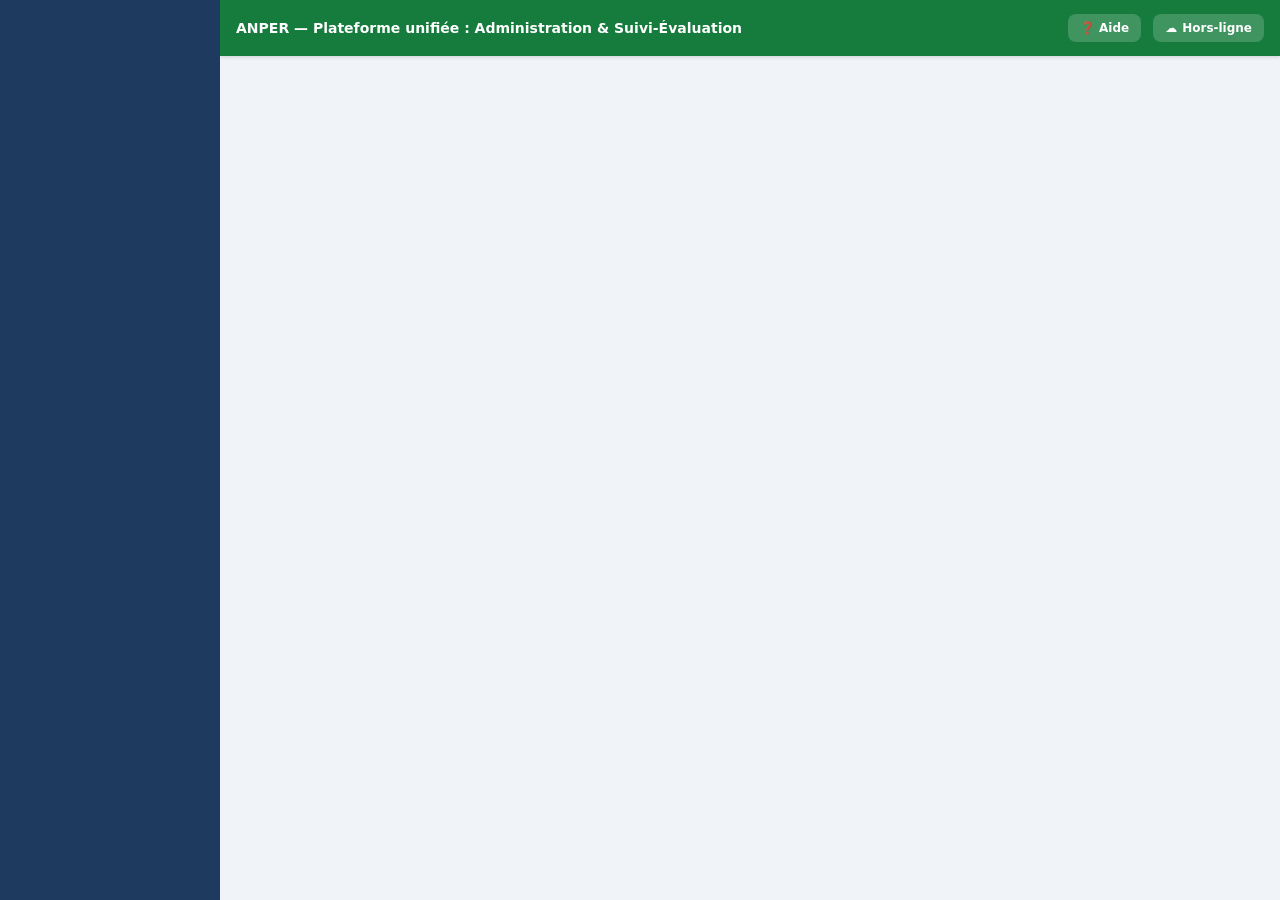
<file: index.html>
<!doctype html>
<html lang="fr">
<head>
  <meta charset="utf-8">
  <meta name="viewport" content="width=device-width, initial-scale=1, viewport-fit=cover">
  <meta name="theme-color" content="#1E3A5F">
  <title>ANPER — Plateforme unifiée (Administration & Suivi-Évaluation)</title>
  <link rel="manifest" href="manifest.webmanifest">
  <link rel="icon" href="icons/logo.png">
  <link rel="apple-touch-icon" href="icons/icon-192.png">
  <!-- ?v=98 : numero de version (a augmenter avec CACHE dans sw.js) pour que les navigateurs
       rechargent les fichiers apres une mise a jour (le NAS n'envoie pas de consigne de cache) -->
  <link rel="stylesheet" href="css/styles.css?v=98">
</head>
<body>
  <div id="scrim"></div>
  <aside id="sidebar"></aside>
  <div class="main">
    <header class="topbar">
      <button id="menu-btn" class="menu-btn" aria-label="Menu">☰</button>
      <div class="topbar-title">ANPER — Plateforme unifiée : Administration & Suivi-Évaluation</div>
      <button id="help-btn" class="btn btn-install" title="Aide / Didacticiel de cette page">❓ Aide</button>
      <button id="cloud-btn" class="btn btn-install" title="Partage OneDrive">☁️ <span id="cloud-state">Hors-ligne</span></button>
      <button id="install-btn" class="btn btn-install" style="display:none">⬇ Installer l'app</button>
    </header>
    <main id="content" class="content"></main>
  </div>

  <script src="js/data.js?v=98"></script>
  <script src="js/ui.js?v=98"></script>
  <script src="js/db.js?v=98"></script>
  <script src="js/charts.js?v=98"></script>
  <script src="js/pages.js?v=98"></script>
  <script src="js/pages2.js?v=98"></script>
  <script src="js/admin.js?v=98"></script>
  <script src="js/help.js?v=98"></script>
  <script src="js/cloud.js?v=98"></script>
  <script src="js/auth.js?v=98"></script>
  <script src="js/pointage.js?v=98"></script>
  <script src="js/app.js?v=98"></script>
  <script>
    // Battement de coeur — UNIQUEMENT en local (lanceur Lancer_ANPER.bat) :
    // permet a la fenetre du serveur local de se fermer quand on ferme l'onglet.
    (function () {
      var h = location.hostname;
      if (['localhost', '127.0.0.1', '::1', '[::1]', ''].indexOf(h) === -1) return;
      var ping = function () { fetch('/__ping?t=' + Date.now(), { cache: 'no-store' }).catch(function () {}); };
      ping();
      setInterval(ping, 3000);
    })();
  </script>
</body>
</html>
</file>
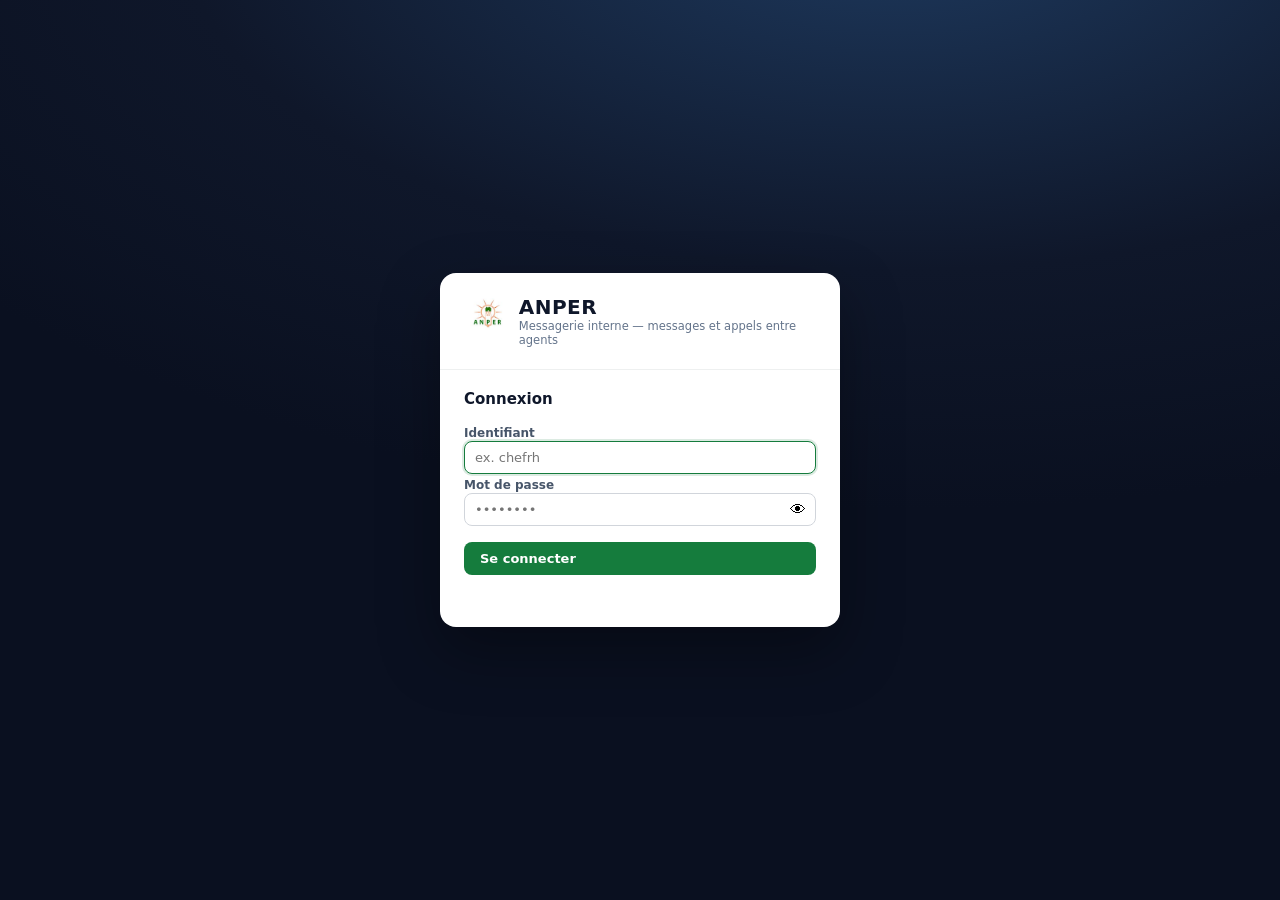
<file: messagerie.html>
<!doctype html>
<html lang="fr">
<head>
  <meta charset="utf-8">
  <meta name="viewport" content="width=device-width, initial-scale=1, viewport-fit=cover">
  <meta name="theme-color" content="#005A23">
  <title>ANPER Messagerie</title>
  <link rel="manifest" href="manifest-messagerie.webmanifest">
  <link rel="icon" href="icons/msg-192.png">
  <link rel="apple-touch-icon" href="icons/msg-192.png">
  <!-- ?v=96 : numero de version (a augmenter avec CACHE dans sw.js) pour que les navigateurs
       rechargent les fichiers apres une mise a jour (le NAS n'envoie pas de consigne de cache) -->
  <link rel="stylesheet" href="css/styles.css?v=96">
</head>
<body>
  <div id="scrim"></div>
  <aside id="sidebar"></aside>
  <div class="main">
    <header class="topbar">
      <button id="menu-btn" class="menu-btn" aria-label="Menu">☰</button>
      <div class="topbar-title">ANPER Messagerie — messages et appels entre agents</div>
      <button id="help-btn" class="btn btn-install" title="Aide / Didacticiel de cette page">❓ Aide</button>
      <button id="cloud-btn" class="btn btn-install" title="Partage OneDrive">☁️ <span id="cloud-state">Hors-ligne</span></button>
      <button id="install-btn" class="btn btn-install" style="display:none">⬇ Installer l'app</button>
    </header>
    <main id="content" class="content"></main>
  </div>

  <!-- Application Messagerie autonome : même code que la plateforme, limitée à la messagerie -->
  <script>window.ANPER_APP = 'messagerie';</script>
  <script src="js/data.js?v=96"></script>
  <script src="js/ui.js?v=96"></script>
  <script src="js/db.js?v=96"></script>
  <script src="js/charts.js?v=96"></script>
  <script src="js/pages.js?v=96"></script>
  <script src="js/pages2.js?v=96"></script>
  <script src="js/admin.js?v=96"></script>
  <script src="js/help.js?v=96"></script>
  <script src="js/cloud.js?v=96"></script>
  <script src="js/auth.js?v=96"></script>
  <script src="js/chat.js?v=96"></script>
  <script src="js/pointage.js?v=96"></script>
  <script src="js/app.js?v=96"></script>
  <script>
    // Battement de coeur — UNIQUEMENT en local (lanceur Lancer_ANPER.bat) :
    // permet a la fenetre du serveur local de se fermer quand on ferme l'onglet.
    (function () {
      var h = location.hostname;
      if (['localhost', '127.0.0.1', '::1', '[::1]', ''].indexOf(h) === -1) return;
      var ping = function () { fetch('/__ping?t=' + Date.now(), { cache: 'no-store' }).catch(function () {}); };
      ping();
      setInterval(ping, 3000);
    })();
  </script>
</body>
</html>
</file>
<file: css/styles.css>
/* ANPER SE — feuille de style (web + Android PWA). */
:root{
  --primary:#157C3D; --primary-d:#0F5C2D; --info:#1D4ED8; --warning:#D97706; --danger:#B91C1C;
  --sidebar:#1E3A5F; --bg:#F0F4F8; --card:#FFFFFF; --text:#0F172A; --muted:#64748B;
  --gray100:#F3F4F6; --gray300:#D1D5DB; --line:#E5E7EB;
  --side-w:220px; --top-h:56px;
}
*{box-sizing:border-box}
html,body{margin:0;height:100%}
body{font-family:"Segoe UI",system-ui,-apple-system,Roboto,Arial,sans-serif;background:var(--bg);color:var(--text);
  -webkit-tap-highlight-color:transparent;}

/* ── Layout ─────────────────────────────────────────────────────────────────── */
#sidebar{position:fixed;top:0;left:0;width:var(--side-w);height:100%;background:var(--sidebar);
  color:#cbd5e1;display:flex;flex-direction:column;z-index:40;overflow-y:auto;}
.main{margin-left:var(--side-w);min-height:100%;display:flex;flex-direction:column;}
.topbar{position:sticky;top:0;height:var(--top-h);background:var(--primary);color:#fff;display:flex;align-items:center;
  gap:12px;padding:0 16px;z-index:30;box-shadow:0 1px 4px rgba(0,0,0,.15);}
.topbar-title{font-weight:600;font-size:14px;overflow:hidden;text-overflow:ellipsis;white-space:nowrap;flex:1}
.menu-btn{display:none;background:transparent;border:0;color:#fff;font-size:22px;cursor:pointer;padding:4px 8px}
.content{flex:1;padding:18px;max-width:1400px;width:100%}
#scrim{display:none;position:fixed;inset:0;background:rgba(0,0,0,.45);z-index:35}
#scrim.show{display:block}

/* ── Sidebar ────────────────────────────────────────────────────────────────── */
.brand{background:var(--primary);padding:14px 10px;text-align:center}
.brand-logo{width:96px;height:auto;max-height:64px;object-fit:contain;margin-bottom:6px}
.brand-name{color:#A7F3D0;font-weight:700;font-size:15px}
.brand-sub{color:#DCE6F2;font-size:10px;opacity:.95}
.nav-label{font-size:11px;color:#AEC1DA;font-weight:700;text-transform:uppercase;padding:14px 16px 6px;letter-spacing:.06em}
.nav-btn{display:flex;align-items:center;gap:10px;width:calc(100% - 16px);margin:2px 8px;padding:9px 12px;border:0;border-radius:8px;
  background:transparent;color:#cbd5e1;font-size:13px;text-align:left;cursor:pointer;font-family:inherit}
.nav-btn:hover{background:#1E293B}
.nav-btn.active{background:var(--primary);color:#fff;font-weight:600}
.nav-btn.small{font-size:12px;color:#94A3B8}
.nav-ico{font-size:15px;width:20px;text-align:center}
.nav-tools{margin-top:auto;padding-top:10px;border-top:1px solid rgba(255,255,255,.07)}
.version{font-size:10px;color:#8497AE;text-align:center;padding:10px}

/* ── Boutons ────────────────────────────────────────────────────────────────── */
.btn{border:0;border-radius:8px;padding:9px 16px;font-size:13px;font-weight:600;cursor:pointer;font-family:inherit;
  display:inline-flex;align-items:center;gap:6px}
.btn-primary{background:var(--primary);color:#fff}
.btn-primary:hover{background:var(--primary-d)}
.btn-ghost{background:var(--gray100);color:var(--text)}
.btn-danger{background:var(--danger);color:#fff}
.btn-install{background:rgba(255,255,255,.18);color:#fff;font-size:12px;padding:7px 12px}
.ico-btn{background:transparent;border:0;font-size:15px;cursor:pointer;padding:3px 5px;border-radius:6px}
.ico-btn:hover{background:var(--gray100)}

/* ── En-têtes de page ───────────────────────────────────────────────────────── */
.page{animation:fade .2s ease}
@keyframes fade{from{opacity:0;transform:translateY(4px)}to{opacity:1;transform:none}}
.page-head{display:flex;align-items:center;justify-content:space-between;gap:12px;flex-wrap:wrap;margin-bottom:14px}
.page-head h1{font-size:20px;margin:0}
.page-head .sub,.sub{color:var(--muted);font-size:13px;margin:2px 0 0}
.muted{color:var(--muted);font-size:13px}

/* ── Onglets ────────────────────────────────────────────────────────────────── */
.tabs{display:flex;gap:8px;margin-bottom:16px;flex-wrap:wrap}
.tab{background:var(--gray100);color:#374151;border:0;border-radius:8px;padding:9px 16px;font-size:13px;font-weight:600;cursor:pointer;font-family:inherit}
.tab.active{background:var(--primary);color:#fff}

/* ── Sections / cartes ──────────────────────────────────────────────────────── */
.sec-title{display:flex;align-items:center;gap:8px;font-weight:700;font-size:14px;margin:18px 0 10px}
.sec-bar{width:4px;height:18px;border-radius:2px;background:var(--primary)}
.card-info{background:var(--card);border:1px solid var(--line);border-radius:10px;padding:14px 16px;margin-bottom:12px}
.card-info h3{margin:0 0 4px}

.grid-stats{display:grid;grid-template-columns:repeat(auto-fill,minmax(170px,1fr));gap:10px}
.stat{background:var(--card);border:1px solid var(--line);border-radius:12px;padding:12px;display:flex;gap:10px;align-items:center;
  border-left:5px solid var(--c)}
.stat-ico{font-size:22px}
.stat-val{font-size:18px;font-weight:700;line-height:1.1}
.stat-lbl{font-size:11px;color:var(--muted)}

.grid-kpi{display:grid;grid-template-columns:repeat(auto-fill,minmax(195px,1fr));gap:10px}
.kpi{background:var(--card);border:1px solid var(--line);border-radius:12px;display:flex;overflow:hidden;min-height:90px}
.kpi-strip{width:6px;flex:none}
.kpi-body{padding:10px 12px}
.kpi-lbl{font-size:11px;color:var(--muted)}
.kpi-val{font-size:20px;font-weight:700;margin-top:2px}
.kpi-unit{font-size:11px;color:var(--muted);font-weight:400}
.kpi-sub{font-size:10px;color:var(--muted);margin-top:3px}

.grid-1{display:grid;grid-template-columns:minmax(0,520px);gap:12px}
.grid-2{display:grid;grid-template-columns:repeat(2,minmax(0,1fr));gap:12px}
.grid-3{display:grid;grid-template-columns:repeat(3,minmax(0,1fr));gap:12px}
.grid-4{display:grid;grid-template-columns:repeat(4,minmax(0,1fr));gap:12px}
.panel{background:var(--card);border:1px solid var(--line);border-radius:12px;padding:6px}
.chart{width:100%;display:block}

/* ── Formulaires ────────────────────────────────────────────────────────────── */
.form-head{display:flex;align-items:center;justify-content:space-between;background:var(--sidebar);color:#fff;
  border-radius:10px;padding:12px 16px;margin-bottom:12px;flex-wrap:wrap;gap:8px}
.form-head h1{font-size:17px;margin:0}
.id-badge{font-family:Consolas,monospace;font-size:12px;color:#A7F3D0}
.form-sec{background:#1E293B;color:#fff;border-radius:6px;padding:8px 14px;margin:12px 0 0;font-weight:600;font-size:13px}
.form-grid{background:var(--card);border:1px solid var(--gray100);border-radius:0 0 8px 8px;padding:14px;
  display:grid;grid-template-columns:repeat(auto-fill,minmax(220px,1fr));gap:12px}
.form-grid.one-col{grid-template-columns:1fr}
.field{display:flex;flex-direction:column;gap:4px;min-width:0}
.field-lbl{font-size:12px;color:#475569;font-weight:600}
.field-lbl .req{color:var(--danger)}
.field-in{border:1px solid var(--gray300);border-radius:8px;padding:8px 10px;font-size:13px;font-family:inherit;
  background:#fff;color:var(--text);width:100%}
.field-in:focus{outline:none;border-color:var(--primary);box-shadow:0 0 0 2px rgba(21,124,61,.15)}
textarea.field-in{resize:vertical}
.field-computed{background:var(--gray100);color:var(--muted);cursor:not-allowed}
.form-actions{display:flex;gap:8px;margin:16px 0;flex-wrap:wrap}

/* multi-select */
.ms-summary{border:1px solid var(--gray300);border-radius:8px;padding:8px 10px;font-size:13px;background:#fff;
  text-align:left;cursor:pointer;width:100%;color:#64748B;font-family:inherit;overflow:hidden;text-overflow:ellipsis;white-space:nowrap}
.ms-summary.has-val{color:var(--text);font-weight:600;border-color:var(--primary)}
.ms-panel{position:relative;z-index:5;border:1px solid var(--gray300);border-radius:8px;background:#fff;margin-top:4px;
  box-shadow:0 6px 20px rgba(0,0,0,.12)}
.ms-search{width:100%;border:0;border-bottom:1px solid var(--line);padding:8px 10px;font-size:13px;font-family:inherit;outline:none}
.ms-list{max-height:220px;overflow-y:auto;padding:4px}
.ms-opt{display:flex;align-items:center;gap:8px;padding:6px 8px;border-radius:6px;font-size:13px;cursor:pointer}
.ms-opt:hover{background:var(--gray100)}
.ms-empty{padding:10px;color:var(--muted);font-size:12px}

/* ── Tables ─────────────────────────────────────────────────────────────────── */
.toolbar{display:flex;gap:10px;flex-wrap:wrap;align-items:center;margin-bottom:12px}
.search{width:100%;max-width:480px;border:1px solid var(--gray300);border-radius:8px;padding:9px 12px;font-size:13px;font-family:inherit;margin-bottom:12px}
.table-wrap{overflow-x:auto;background:var(--card);border:1px solid var(--line);border-radius:12px}
.tbl{border-collapse:collapse;width:100%;font-size:13px;min-width:640px}
.tbl th{background:#F8FAFC;text-align:left;padding:10px 12px;font-size:11px;color:#475569;text-transform:uppercase;letter-spacing:.03em;border-bottom:1px solid var(--line);white-space:nowrap}
.tbl td{padding:9px 12px;border-bottom:1px solid var(--gray100)}
.tbl tr:hover td{background:#F8FAFC}
.row-actions{white-space:nowrap;text-align:right}
/* Colonnes 1-2 figées (Registre Projets) : ID puis Nom restent visibles au défilement horizontal */
.tbl-freeze2 th:nth-child(-n+2),.tbl-freeze2 td:nth-child(-n+2){position:sticky;z-index:1;background:var(--card)}
.tbl-freeze2 th:nth-child(-n+2){background:#F8FAFC;z-index:2}
.tbl-freeze2 th:nth-child(1),.tbl-freeze2 td:nth-child(1){left:0;width:104px;min-width:104px;max-width:104px;white-space:nowrap}
.tbl-freeze2 th:nth-child(2),.tbl-freeze2 td:nth-child(2){left:104px;min-width:240px;max-width:240px;box-shadow:inset -1px 0 0 var(--line)}
.tbl-freeze2 tr:hover td:nth-child(-n+2){background:#F8FAFC}
/* Tableau à hauteur d'écran : la barre de défilement horizontale reste visible en bas, l'en-tête reste en haut */
.table-scroll{max-height:calc(100vh - 250px);overflow:auto}
.table-scroll thead th{position:sticky;top:0;z-index:2}
.table-scroll thead th:nth-child(-n+2){z-index:3}
.table-scroll::-webkit-scrollbar{height:14px;width:12px}
.table-scroll::-webkit-scrollbar-track{background:#EEF2F6;border-radius:8px}
.table-scroll::-webkit-scrollbar-thumb{background:#94A3B8;border-radius:8px;border:3px solid #EEF2F6}
.table-scroll::-webkit-scrollbar-thumb:hover{background:#64748B}
.chip{display:inline-block;padding:3px 9px;border-radius:999px;font-size:11px;font-weight:600;background:var(--gray100)}
.row-sel{display:flex;align-items:center;gap:10px;margin-bottom:14px;flex-wrap:wrap}

/* ── Composantes & Activités : vue arborescente (C › A › SA) ─────────────────── */
.comp-tree td{vertical-align:top}
.comp-tree .comp-projhead td{background:#1E3A5F;color:#fff;font-weight:700;font-size:12.5px;letter-spacing:.02em;padding:8px 12px}
.comp-tree tr:hover .comp-projhead td{background:#1E3A5F}
.comp-tree .cl-C td{background:#EFF6FF;font-weight:700}
.comp-tree .cl-C:hover td{background:#E0EDFF}
.comp-tree .cl-A td{font-weight:600}
.comp-tree .cl-A .comp-lib{color:#166534}
.comp-tree .cl-SA .comp-lib{color:#475569}
.comp-tree .comp-lib{border-left:2px solid transparent}
.comp-tree .cl-C .comp-lib{border-left-color:#1D4ED8}
.comp-tree .cl-A .comp-lib{border-left-color:#16A34A}
.comp-tree .cl-SA .comp-lib{border-left-color:#E2E8F0}
.comp-tree-b{color:#94A3B8;font-family:monospace;white-space:pre}

/* ── Rapports ───────────────────────────────────────────────────────────────── */
.grid-rep{display:grid;grid-template-columns:repeat(auto-fill,minmax(320px,1fr));gap:14px}
.rep-card{background:var(--card);border:1px solid var(--line);border-radius:12px;padding:16px;display:flex;gap:14px}
.rep-ico{font-size:30px}
.rep-card h3{margin:0 0 4px;font-size:15px}
.rep-btns{display:flex;gap:8px;margin-top:10px;flex-wrap:wrap}

.sig-map{width:100%;border-radius:8px;display:block}

/* ── Toasts / modale ────────────────────────────────────────────────────────── */
#toasts{position:fixed;bottom:18px;left:50%;transform:translateX(-50%);z-index:80;display:flex;flex-direction:column;gap:8px;align-items:center}
.toast{background:#0F172A;color:#fff;padding:10px 18px;border-radius:10px;font-size:13px;box-shadow:0 8px 24px rgba(0,0,0,.25);
  opacity:0;transform:translateY(10px);transition:.25s}
.toast.show{opacity:1;transform:none}
.toast-ok{background:#15803D}.toast-warn{background:#B45309}.toast-err{background:#B91C1C}.toast-info{background:#1E3A5F}
.overlay{position:fixed;inset:0;background:rgba(15,23,42,.5);z-index:60;display:flex;align-items:center;justify-content:center;padding:16px}
.modal{background:#fff;border-radius:14px;max-width:640px;width:100%;max-height:88vh;display:flex;flex-direction:column;box-shadow:0 20px 60px rgba(0,0,0,.3)}
.modal-head{display:flex;justify-content:space-between;align-items:center;padding:14px 18px;border-bottom:1px solid var(--line);font-weight:700}
.modal-x{background:transparent;border:0;font-size:18px;cursor:pointer;color:var(--muted)}
.modal-body{padding:16px 18px;overflow-y:auto}
.modal-foot{display:flex;justify-content:flex-end;gap:8px;padding:12px 18px;border-top:1px solid var(--line)}

/* ── Synchro OneDrive ───────────────────────────────────────────────────────── */
#cloud-btn{gap:5px}
#cloud-btn.cloud-on{background:rgba(255,255,255,.30)}
#cloud-btn.cloud-err{background:rgba(185,28,28,.55)}
.sync-modal{display:flex;flex-direction:column;gap:4px}
.sync-step{border-top:1px solid var(--line);padding:14px 0}
.sync-step:first-child{border-top:0;padding-top:0}
.sync-step h4{margin:0 0 6px;font-size:14px}
.sync-step .btn{margin-top:8px}
.sync-acc{font-size:13px;margin:4px 0 2px}
.sync-or{text-align:center;color:var(--muted);font-size:12px;margin:8px 0}
.sync-row{display:flex;gap:8px;margin-top:8px;flex-wrap:wrap}
.sync-modal .field-in{width:100%;margin-top:6px}

/* ── Responsive (Android / mobile) ──────────────────────────────────────────── */
@media (max-width:860px){
  #sidebar{transform:translateX(-100%);transition:transform .25s ease}
  #sidebar.open{transform:none}
  .main{margin-left:0}
  .menu-btn{display:block}
  .grid-3,.grid-4{grid-template-columns:1fr}
  .grid-2{grid-template-columns:1fr}
  .content{padding:14px}
  .page-head h1{font-size:18px}
}
@media (max-width:560px){
  .grid-stats{grid-template-columns:repeat(auto-fill,minmax(150px,1fr))}
  .topbar-title{font-size:12px}
}

/* ===== Plateforme unifiée : login + domaine administratif ===== */
body.pre-auth #sidebar, body.pre-auth .main { display:none !important; }
#login{ position:fixed; inset:0; z-index:2000; display:flex; align-items:center; justify-content:center; padding:20px;
  background:radial-gradient(1200px 600px at 70% -10%, #1E3A5F 0%, #0F172A 60%, #0A1020 100%); }
.login-card{ width:100%; max-width:400px; background:#fff; border-radius:16px; box-shadow:0 24px 60px rgba(0,0,0,.35); overflow:hidden; }
.login-head{ display:flex; align-items:center; gap:12px; padding:22px 24px; border-bottom:1px solid #EEF0F0; }
.login-logo{ width:46px; height:46px; object-fit:contain; border-radius:8px; }
.login-brand{ font-weight:800; font-size:20px; color:#0F172A; letter-spacing:.5px; }
.login-sub{ font-size:11.5px; color:#64748B; }
.login-body{ padding:20px 24px 26px; }
.login-body h2{ font-size:15px; margin:0 0 14px; color:#0F172A; }
.login-err{ color:#B91C1C; font-size:12.5px; margin-top:10px; min-height:16px; font-weight:600; }
.btn-block{ width:100%; }
.pw-wrap{ position:relative; }
.pw-wrap .field-in{ width:100%; padding-right:40px; }
.pw-eye{ position:absolute; right:6px; top:50%; transform:translateY(-50%); border:none; background:none; cursor:pointer; font-size:16px; line-height:1; padding:4px; }
.req{ color:#B91C1C; }

/* En-tête de page admin */
.page-head{ display:flex; align-items:center; justify-content:space-between; gap:12px; margin-bottom:16px; flex-wrap:wrap; }
.page-head h1{ margin:0; font-size:20px; color:#0F172A; }
.page-crumb{ font-size:12.5px; color:#64748B; margin-top:2px; }

/* Tableau admin */
.adm-tablewrap{ background:#fff; border:1px solid #E5E9ED; border-radius:12px; overflow:auto; box-shadow:0 1px 2px rgba(15,23,42,.05); }
.adm-table{ width:100%; border-collapse:collapse; font-size:13px; }
.adm-table th{ text-align:left; padding:11px 14px; font-size:11px; text-transform:uppercase; letter-spacing:.4px; color:#64748B; background:#F8FAFB; border-bottom:1px solid #E5E9ED; white-space:nowrap; }
.adm-table td{ padding:11px 14px; border-bottom:1px solid #F1F4F6; vertical-align:middle; color:#0F172A; }
.adm-table tbody tr:last-child td{ border-bottom:none; }
.adm-table tbody tr:hover{ background:#F8FAFB; }
.adm-chip{ display:inline-block; padding:2px 9px; border-radius:20px; background:#E6F4EC; color:#157C3D; font-size:11.5px; font-weight:600; }
.adm-empty{ padding:40px; text-align:center; color:#64748B; }
.adm-actions{ display:flex; gap:6px; }
.adm-ic{ border:none; background:#F1F4F6; border-radius:7px; width:30px; height:30px; cursor:pointer; font-size:14px; }
.adm-ic:hover{ background:#E2E8F0; }
.adm-ic.del:hover{ background:#FEE2E2; }
.adm-form{ display:grid; grid-template-columns:1fr 1fr; gap:12px; }
.adm-field{ display:flex; flex-direction:column; gap:4px; }
.adm-field.full{ grid-column:1 / -1; }
@media(max-width:600px){ .adm-form{ grid-template-columns:1fr; } }

/* Pied : utilisateur connecté */
.user-chip{ display:flex; align-items:center; gap:9px; padding:10px 12px; margin-top:8px; border-top:1px solid rgba(255,255,255,.08); }
.user-av{ width:34px; height:34px; border-radius:8px; background:#157C3D; color:#fff; display:flex; align-items:center; justify-content:center; font-weight:700; flex:0 0 auto; }
.user-meta{ min-width:0; flex:1; }
.user-nm{ color:#fff; font-size:12.5px; font-weight:600; line-height:1.2; overflow:hidden; text-overflow:ellipsis; white-space:nowrap; }
.user-rl{ color:#94A3B8; font-size:11px; }
.user-ic{ border:none; background:rgba(255,255,255,.08); color:#cbd5e1; border-radius:7px; width:28px; height:28px; cursor:pointer; font-size:13px; flex:0 0 auto; }
.user-ic:hover{ background:rgba(255,255,255,.18); color:#fff; }

/* Tableau de bord RH (domaine admin) */
.adm-kpis{ display:grid; grid-template-columns:repeat(auto-fit,minmax(150px,1fr)); gap:12px; margin-bottom:16px; }
.adm-kpi{ background:#fff; border:1px solid #E5E9ED; border-radius:12px; padding:14px 16px; box-shadow:0 1px 2px rgba(15,23,42,.05); }
.adm-kpi-v{ font-size:26px; font-weight:800; line-height:1; }
.adm-kpi-l{ font-size:12.5px; color:#64748B; margin-top:5px; }
.adm-kpi-s{ font-size:11.5px; color:#94A3B8; margin-top:4px; font-weight:600; }
.adm-grid2{ display:grid; grid-template-columns:1fr 1fr; gap:14px; margin-bottom:14px; }
@media(max-width:760px){ .adm-grid2{ grid-template-columns:1fr; } }
.adm-grid3{ display:grid; grid-template-columns:1fr 1fr 1fr; gap:14px; margin-bottom:14px; }
@media(max-width:980px){ .adm-grid3{ grid-template-columns:1fr 1fr; } }
@media(max-width:600px){ .adm-grid3{ grid-template-columns:1fr; } }
.adm-card{ background:#fff; border:1px solid #E5E9ED; border-radius:12px; box-shadow:0 1px 2px rgba(15,23,42,.05); }
.adm-card-h{ padding:13px 16px; border-bottom:1px solid #F1F4F6; font-weight:700; font-size:14px; color:#0F172A; }
.adm-card-b{ padding:14px 16px; }
.adm-bar{ display:flex; align-items:center; gap:10px; margin-bottom:9px; }
.adm-bar:last-child{ margin-bottom:0; }
.adm-bar-nm{ width:140px; font-size:12px; color:#374151; text-align:right; flex:0 0 auto; }
.adm-bar-tk{ flex:1; height:20px; background:#EEF2F4; border-radius:6px; overflow:hidden; }
.adm-bar-fl{ height:100%; background:linear-gradient(90deg,#157C3D,#0F5C2D); border-radius:6px; min-width:2px; }
.adm-bar-v{ width:30px; font-size:12px; font-weight:700; text-align:right; flex:0 0 auto; }
.adm-li{ display:flex; align-items:flex-start; gap:10px; padding:9px 0; border-bottom:1px solid #F1F4F6; }
.adm-li:last-child{ border-bottom:none; }
.adm-dot{ width:9px; height:9px; border-radius:50%; margin-top:5px; flex:0 0 auto; }
.adm-li-t{ font-size:13px; font-weight:600; color:#0F172A; }
.adm-li-d{ font-size:12px; color:#64748B; }
@media(max-width:760px){ .adm-bar-nm{ width:96px; } }

/* Actes & décisions : document imprimable */
.acte-overlay{ position:fixed; inset:0; z-index:1500; background:#e9edf1; display:flex; flex-direction:column; }
.acte-bar{ background:#1E3A5F; padding:10px 14px; display:flex; gap:8px; }
.acte-scroll{ flex:1; overflow:auto; padding:24px 12px 60px; display:flex; justify-content:center; align-items:flex-start; }
#acte-print{ background:#fff; width:100%; max-width:760px; box-shadow:0 10px 40px rgba(0,0,0,.3); }
.acte{ font-family:'Cambria','Times New Roman',Georgia,serif; color:#111; padding:48px 56px; font-size:15px; line-height:1.6; }
.acte-org{ text-align:center; margin-bottom:6px; }
.acte-l1{ font-weight:700; font-size:14px; letter-spacing:.4px; }
.acte-l1b{ font-weight:700; font-size:14px; letter-spacing:.4px; margin-top:2px; }
.acte-l2{ font-size:12.5px; color:#333; }
.acte-logo{ height:70px; margin:8px auto 4px; display:block; }
.acte-ref{ text-align:center; font-weight:700; text-decoration:underline; margin:22px 0 6px; }
.acte-obj{ text-align:center; font-style:italic; margin-bottom:18px; }
.acte-auth{ font-weight:700; margin:14px 0 8px; }
.acte-visa{ list-style:none; margin:0 0 6px; padding:0; }
.acte-visa li{ margin:3px 0; text-align:justify; }
.acte-decide{ text-align:center; font-weight:700; letter-spacing:1px; margin:18px 0; }
.acte-art{ text-align:justify; margin:10px 0; }
.acte-sign{ margin-top:34px; display:flex; justify-content:space-between; align-items:flex-start; gap:20px; }
.acte-sig{ text-align:center; min-width:210px; }
.acte-line{ height:44px; }
.acte-sig span{ font-size:11px; font-style:italic; color:#555; }
.acte-signed{ height:44px; display:flex; align-items:center; justify-content:center; font-size:12px; font-weight:600; color:var(--primary); font-style:italic; }
.acte-circ-t{ font-weight:700; margin:28px 0 6px; }
.acte-circ{ width:100%; border-collapse:collapse; font-size:12.5px; }
.acte-circ th,.acte-circ td{ border:1px solid #999; padding:7px 9px; text-align:left; }
.acte-circ th{ background:#f0f0f0; font-size:11px; text-transform:uppercase; letter-spacing:.4px; }
.acte-circ td:nth-child(3),.acte-circ td:nth-child(4){ height:30px; }
.acte-amp{ margin-top:22px; font-size:12.5px; font-style:italic; color:#333; border-top:1px solid #ccc; padding-top:8px; }
/* Patrimoine & Fiches d'inventaire */
.adm-toolbar{ display:flex; flex-wrap:wrap; gap:10px; align-items:center; background:#fff; border:1px solid #E2E8F0; border-radius:10px; padding:12px 14px; margin-bottom:14px; }
.adm-filterbar{ display:flex; gap:8px; align-items:center; margin-right:auto; }
.adm-filterbar .field-lbl{ margin:0; white-space:nowrap; }
.inv-summary{ margin-top:4px; }
#acte-print.inv-doc{ max-width:1050px; }
.inv-title{ text-align:center; font-weight:700; font-size:17px; letter-spacing:.6px; text-decoration:underline; margin:20px 0 4px; }
.inv-sub{ text-align:center; font-weight:700; font-size:14px; margin-bottom:4px; }
.inv-meta{ text-align:center; font-size:12.5px; color:#333; margin-bottom:16px; }
.inv-h3{ font-size:13.5px; margin:20px 0 6px; color:#0F5C2D; border-bottom:2px solid #157C3D; padding-bottom:3px; }
.inv-tbl{ width:100%; border-collapse:collapse; font-size:12px; margin-bottom:6px; }
.inv-tbl th,.inv-tbl td{ border:1px solid #999; padding:5px 7px; text-align:left; vertical-align:top; }
.inv-tbl th{ background:#f0f0f0; font-size:10.5px; text-transform:uppercase; letter-spacing:.3px; }
.inv-tbl tr.inv-tot td{ background:#f6faf7; }
.inv-empty{ text-align:center; font-style:italic; color:#555; margin:30px 0; }
.inv-sign{ margin-top:34px; display:flex; justify-content:space-between; gap:30px; font-size:12.5px; text-align:center; }
.saisie-tbl td{ height:26px; }
.inv-legend{ font-size:11px; color:#444; margin:10px 0 4px; }
.frl-tbl{ width:100%; border-collapse:collapse; font-size:12.5px; margin-top:8px; }
.frl-tbl td{ border:1px solid #999; padding:6px 10px; vertical-align:top; }
.frl-l{ width:40%; background:#f6f8fa; font-weight:600; }
.frl-sect{ background:#1E3A5F; color:#fff; font-weight:700; font-size:11.5px; text-transform:uppercase; letter-spacing:.4px; }
.frl-obs{ height:64px; }
.frl-blank{ display:inline-block; min-width:180px; border-bottom:1px dotted #888; height:14px; }
@media print {
  body * { visibility:hidden !important; }
  #acte-overlay, #acte-overlay * { visibility:visible !important; }
  #acte-overlay{ position:absolute; inset:0; background:#fff; }
  .acte-bar, .no-print{ display:none !important; }
  .acte-scroll{ padding:0 !important; overflow:visible !important; display:block !important; }
  #acte-print{ box-shadow:none !important; max-width:100% !important; width:100% !important; }
  .acte{ padding:0 !important; }
  .acte-logo,.acte-circ th,.inv-tbl th,.inv-tbl tr.inv-tot td,.frl-sect,.frl-l{ -webkit-print-color-adjust:exact; print-color-adjust:exact; }
  @page{ margin:2cm; }
}

/* Circuit de visa éditable (modale) */
.btn-sm{ padding:5px 10px !important; font-size:12.5px !important; }
.circ-body{ display:flex; flex-direction:column; gap:10px; }
.circ-step{ border:1px solid #E5E9ED; border-left:3px solid #9CA3AF; border-radius:9px; padding:11px 12px; background:#fff; }
.circ-step.done{ border-left-color:#157C3D; background:#F6FBF7; }
.circ-h{ display:flex; align-items:center; gap:8px; margin-bottom:8px; }
.circ-n{ width:22px; height:22px; border-radius:50%; background:#1E3A5F; color:#fff; font-size:12px; font-weight:700; display:flex; align-items:center; justify-content:center; flex:0 0 auto; }
.circ-h b{ font-size:13.5px; }
.circ-act{ margin-left:auto; font-size:11.5px; font-weight:700; color:#1D4ED8; background:#DBEAFE; padding:2px 9px; border-radius:20px; }
.circ-ctrl{ display:grid; grid-template-columns:1fr 150px; gap:7px; margin-bottom:8px; }
.circ-ctrl .field-in{ width:100%; }
.circ-dest{ border:1px dashed #CBD5E1; border-radius:8px; padding:8px 10px; margin-bottom:8px; background:#F8FAFC; }
.circ-dest-t{ font-size:12.5px; font-weight:600; color:#374151; margin-bottom:4px; }
.circ-meta{ font-size:12px; color:#64748B; margin-bottom:8px; }
.circ-step.done .circ-meta{ color:#157C3D; font-weight:600; }
.circ-actions{ display:flex; gap:6px; flex-wrap:wrap; align-items:center; }
.circ-foot{ display:flex; gap:8px; flex-wrap:wrap; padding-top:4px; }
@media(max-width:560px){ .circ-ctrl{ grid-template-columns:1fr; } }

/* Pièces jointes & photos (modules Archives / Assurés) */
.adm-filechip{ display:inline-flex; align-items:center; gap:5px; padding:4px 9px; border:1px solid #CBD5E1; border-radius:7px; background:#fff; color:#1E3A5F; font-size:12px; font-weight:600; cursor:pointer; max-width:220px; }
.adm-filechip:hover{ background:#EFF6FF; border-color:#1D4ED8; }
.adm-filechip span{ overflow:hidden; text-overflow:ellipsis; white-space:nowrap; }
.adm-thumb{ width:38px; height:46px; object-fit:cover; border-radius:5px; border:1px solid #E5E9ED; background:#EEF2F4; display:block; }
.adm-noimg{ color:#9CA3AF; }
.adm-hint{ font-size:11.5px; color:#64748B; margin-top:5px; }

/* Ayants droit (sous-fiches des assurés) */
.ay-wrap{ display:flex; flex-direction:column; gap:8px; }
.ay-rows{ display:flex; flex-direction:column; gap:8px; }
.ay-row{ display:flex; gap:10px; align-items:flex-start; border:1px solid #E5E9ED; border-radius:9px; padding:10px; background:#fff; }
.ay-photo{ width:52px; height:64px; border:1px solid #E5E9ED; border-radius:6px; overflow:hidden; background:#EEF2F4; flex:0 0 auto; display:flex; align-items:center; justify-content:center; }
.ay-photo img{ width:100%; height:100%; object-fit:cover; }
.ay-noimg{ font-size:9px; color:#9CA3AF; }
.ay-fields{ flex:1; display:grid; grid-template-columns:1fr 1fr; gap:6px; min-width:0; }
.ay-file{ font-size:11px; grid-column:1/-1; }
@media(max-width:560px){ .ay-fields{ grid-template-columns:1fr; } }

/* Gestion des utilisateurs — périmètre */
.perm-box{ max-height:200px; overflow:auto; border:1px solid #E5E9ED; border-radius:8px; padding:8px; margin-top:4px; }
.perm-item{ display:flex; align-items:center; gap:8px; padding:5px 6px; font-size:13px; border-radius:6px; cursor:pointer; }
.perm-item:hover{ background:#F1F4F6; }
.perm-item input{ width:16px; height:16px; flex:0 0 auto; }

/* En-tête officiel à deux colonnes + fiche de transmission */
.acte-lh{ display:flex !important; flex-direction:row !important; flex-wrap:nowrap; justify-content:space-between; gap:16px; align-items:flex-start; }
.acte-lh-l{ text-align:center; flex:0 0 40%; }
.acte-lh-r{ text-align:center; flex:1 1 auto; min-width:0; }
.acte-lh-l .acte-logo{ max-width:100%; height:64px; }
.acte-hr{ border:0; border-top:1.5px solid #333; margin:8px 0 16px; }
.ft-grid{ display:flex; gap:12px; align-items:flex-start; margin-top:10px; }
.ft-col{ flex:1; }
.ft-tbl{ width:100%; border-collapse:collapse; font-size:11.5px; }
.ft-tbl th,.ft-tbl td{ border:1px solid #666; padding:3px 6px; }
.ft-tbl th{ background:#ececec; }
.ft-chk{ text-align:center; width:40px; }
.ft-urg{ display:flex; gap:20px; margin:14px 0; align-items:center; font-weight:700; }
.ft-box{ display:inline-block; width:50px; height:20px; border:1px solid #333; vertical-align:middle; margin-left:6px; }

/* ── Carte SIG (Leaflet) ───────────────────────────────────────────────── */
.page-head .sig-count{ margin-left:10px; font-size:13px; color:#475569; font-weight:600; }
.sig-wrap{ display:flex; gap:14px; align-items:stretch; }
.sig-side{ width:290px; flex:0 0 290px; padding:14px; }
.sig-side h3{ font-size:15px; color:#0F172A; }
.sig-side .field{ margin-bottom:10px; }
.sig-side .field label{ display:block; font-size:12px; color:#475569; margin-bottom:4px; font-weight:600; }
.sig-select{ width:100%; padding:8px 10px; border:1px solid #CBD5E1; border-radius:8px; background:#fff; font-size:13px; color:#0F172A; }
.sig-btn{ width:100%; justify-content:center; }
.sig-mapbox{ position:relative; flex:1; min-height:600px; border-radius:12px; overflow:hidden; border:1px solid #CBD5E1; background:#EAF2FB; }
#sigmap{ position:absolute; inset:0; height:100%; width:100%; }
.sig-legend{ position:absolute; bottom:16px; right:12px; background:#fff; padding:10px 14px;
  border-radius:10px; border:1px solid #ddd; font-size:12px; z-index:1000; box-shadow:0 3px 10px rgba(0,0,0,.18); }
.sig-legend .dot{ display:inline-block; width:12px; height:12px; border-radius:50%; margin-right:7px;
  vertical-align:middle; border:2px solid #fff; box-shadow:0 0 0 1px #ccc; }
.sig-empty{ display:flex; align-items:center; justify-content:center; height:100%; color:#64748b; text-align:center; padding:20px; }
@media(max-width:820px){ .sig-wrap{ flex-direction:column; } .sig-side{ width:auto; flex:none; } .sig-mapbox{ min-height:460px; } }

/* Actes collectifs : liste des bénéficiaires */
.acte-benef{ margin:6px 0 12px 26px; }
.acte-benef li{ margin:3px 0; }

/* Congés : barre année + actions */
.conges-bar{ display:flex; gap:10px; align-items:center; flex-wrap:wrap; margin:6px 0 16px; }
.conges-bar .field-lbl{ align-self:center; }

/* ── Ordre de mission = Feuille de déplacement (format officiel, paysage) ────── */
#acte-print.omfd{ max-width:1180px; background:transparent; box-shadow:none; }
.fd{ font-family:'Cambria','Times New Roman',Georgia,serif; color:#111; font-size:11.5px; line-height:1.35; padding:0; }
.fd-hd{ display:flex; border-bottom:1.5px solid #111; }
.fd-hd-l,.fd-hd-r{ width:28%; padding:8px 10px; text-align:center; }
.fd-hd-l{ border-right:1px solid #111; }
.fd-hd-r{ border-left:1px solid #111; position:relative; }
.fd-hd-c{ flex:1; padding:8px 10px; text-align:center; }
.fd-omno{ font-weight:700; }
.fd-ftitle{ font-size:16px; font-weight:700; letter-spacing:1px; margin:6px 0; text-decoration:underline; }
.fd-inout{ font-size:11px; }
.fd-sigtit{ display:block; font-size:9.5px; font-style:italic; margin-top:6px; }
.fd-body{ display:flex; }
.fd-notes{ width:26%; padding:8px 10px; border-right:1px solid #111; font-size:9.5px; text-align:justify; }
.fd-notes p{ margin:0 0 6px; }
.fd-copies{ margin-top:10px; font-size:9px; border-top:1px solid #999; padding-top:6px; }
.fd-mission{ width:37%; padding:8px 10px; border-right:1px solid #111; }
.fd-mtitle{ text-align:center; font-weight:700; font-size:11px; margin-bottom:6px; }
.fd-mtbl{ width:100%; border-collapse:collapse; }
.fd-mtbl td{ border:1px solid #999; padding:4px 6px; vertical-align:top; }
.fd-mtbl .fd-l{ width:44%; font-weight:600; background:#f6f6f6; }
.fd-mtbl .fd-v{ min-height:16px; }
.fd-present{ text-align:center; margin-top:12px; font-size:10.5px; }
.fd-present-s{ margin-top:8px; }
.fd-present-n{ margin-top:26px; }
.fd-cachet{ font-style:italic; color:#555; font-size:9.5px; }
.fd-tres{ flex:1; padding:8px 10px; }
.fd-visas{ display:flex; justify-content:space-between; border:1px solid #111; }
.fd-visas span{ flex:1; text-align:center; padding:14px 4px 4px; border-right:1px solid #999; font-size:9.5px; }
.fd-visas span:last-child{ border-right:0; }
.fd-blk{ border:1px solid #111; border-top:0; }
.fd-blk-h{ background:#eee; font-weight:700; text-align:center; font-size:10px; padding:2px; border-bottom:1px solid #111; }
.fd-line{ font-size:9.5px; padding:3px 6px; border-bottom:1px solid #ccc; }
.fd-itbl{ width:100%; border-collapse:collapse; }
.fd-itbl th,.fd-itbl td{ border:1px solid #999; padding:2px 4px; font-size:9px; text-align:center; height:15px; }
.fd-itbl th{ background:#f6f6f6; }
.fd-net{ border:1px solid #111; border-top:0; padding:5px 6px; font-size:10px; }
.fd-fnote{ font-size:8.5px; font-style:italic; padding:5px 2px; text-align:justify; color:#333; }
.fd-cf{ border:1px solid #111; padding:6px; font-size:9.5px; }
.fd-break{ page-break-before:always; }
@media print{ @page{ size:A4 landscape; margin:8mm; } #acte-print.omfd{ max-width:100% !important; } }

/* Feuille de déplacement : cellules à saisie directe */
.fd-in{ display:inline-block; min-width:24px; outline:none; cursor:text; }
.fd-in:focus{ background:#eafcf1; box-shadow:inset 0 -1.5px 0 #157C3D; }
.fd-in:empty::before{ content:'…………'; color:#c2c9d2; }
.fd-mtbl .fd-v .fd-in{ min-width:60%; }
@media print{ .fd-in:focus{ background:none; box-shadow:none; } .fd-in:empty::before{ content:''; } }

/* Feuille de déplacement : drapeau + pagination 2 pages (recto-verso étranger) */
.fd-flag{ height:26px; width:auto; display:block; margin:0 auto 4px; border:1px solid #ccc; }
.fd-pgn{ font-size:9px; font-style:italic; color:#666; }
.fd-page{ background:#fff; border:1.5px solid #111; box-shadow:0 6px 20px rgba(0,0,0,.18); }
#acte-print.omfd-2p .fd-page + .fd-page{ margin-top:34px; }
.fd-body-recto{ display:flex; }
.fd-body-recto .fd-mission{ flex:1; width:auto; border-right:0; }
.fd-body-verso{ display:block; padding:10px 12px; }
.fd-tres-2col{ display:flex; gap:14px; align-items:flex-start; }
.fd-tres-2col .fd-tcol{ flex:1; min-width:0; }
.fd-body-verso .fd-visas,.fd-body-verso .fd-blk,.fd-body-verso .fd-net,.fd-body-verso .fd-cf{ margin-bottom:0; }
@media print{
  @page{ size:A4 landscape; margin:8mm; }
  #acte-print.omfd, #acte-print.omfd-2p{ max-width:100% !important; }
  .fd-break{ page-break-before:always; }
  .fd-page{ break-inside:avoid; box-shadow:none !important; margin-top:0 !important; border:1.5px solid #111; }
}

/* Aide contextuelle */
.help-body{ max-width:640px; }
.help-audio{ background:#F0F4F8; border:1px solid var(--line); border-radius:10px; padding:10px 12px; margin-bottom:12px; }
.help-audio audio{ display:block; width:100%; }
.help-audio-note{ font-size:12px; color:var(--muted); margin-top:6px; }
.help-text{ font-size:14px; line-height:1.6; color:#0F172A; }
.help-text p{ margin:0 0 8px; }
#help-btn{ background:rgba(255,255,255,.18); color:#fff; }

/* Ordre de mission : sélecteur d'agent inline dans la case Nom – Prénom */
.fd-agentsel{ display:block; width:100%; max-width:340px; margin-bottom:4px; font-size:11px; padding:3px 6px; border:1px solid #157C3D; border-radius:6px; background:#f2fbf5; color:#0F172A; font-family:inherit; }

/* Feuille de déplacement : champs automatisés (date, combo, durée calculée) */
.fd-date, .fd-combo{ border:0; background:transparent; font-family:inherit; font-size:inherit; color:inherit; padding:1px 3px; width:100%; outline:none; }
.fd-date{ max-width:160px; }
.fd-date:focus, .fd-combo:focus{ background:#eafcf1; box-shadow:inset 0 -1.5px 0 #157C3D; }
.fd-date::-webkit-calendar-picker-indicator{ opacity:.45; cursor:pointer; }
.fd-duree{ color:#157C3D; font-weight:600; }
.fd-duree:empty::before{ content:'…'; color:#c2c9d2; font-weight:400; }
@media print{
  .fd-date::-webkit-calendar-picker-indicator{ display:none !important; }
  .fd-date, .fd-combo{ box-shadow:none !important; background:none !important; }
  .fd-duree{ color:#111 !important; font-weight:400 !important; }
}

/* ── Messagerie interne (chat + appels) ───────────────────────────────── */
.chat-layout{ display:flex; gap:14px; align-items:stretch; height:calc(100vh - 190px); min-height:420px; }
.chat-contacts{ width:260px; flex:0 0 260px; background:var(--card); border:1px solid var(--line); border-radius:12px; overflow-y:auto; padding:6px; }
.chat-contacts-title{ font-size:11px; color:var(--muted); font-weight:700; text-transform:uppercase; letter-spacing:.05em; padding:8px 10px 6px; }
.chat-contact{ display:flex; align-items:center; gap:9px; width:100%; padding:9px 10px; border:0; border-radius:9px; background:transparent;
  text-align:left; cursor:pointer; font-family:inherit; font-size:13px; color:var(--text); }
.chat-contact:hover{ background:var(--gray100); }
.chat-contact.active{ background:var(--primary); color:#fff; }
.chat-contact.active .chat-contact-name{ color:#fff; }
.chat-dot{ width:9px; height:9px; border-radius:50%; background:#CBD5E1; flex:0 0 9px; }
.chat-dot.on{ background:#22C55E; box-shadow:0 0 0 2px rgba(34,197,94,.25); }
.chat-contact-body{ flex:1; display:flex; flex-direction:column; overflow:hidden; }
.chat-contact-name{ font-weight:600; color:var(--text); white-space:nowrap; overflow:hidden; text-overflow:ellipsis; }
.chat-badge-count{ background:var(--danger); color:#fff; font-size:11px; font-weight:700; border-radius:10px; padding:1px 7px; min-width:18px; text-align:center; }
.chat-nav-badge{ margin-left:auto; background:var(--danger); color:#fff; font-size:10.5px; font-weight:700; border-radius:9px; padding:1px 6px; }
.chat-conv{ flex:1; display:flex; flex-direction:column; background:var(--card); border:1px solid var(--line); border-radius:12px; overflow:hidden; }
.chat-empty{ display:flex; align-items:center; justify-content:center; height:100%; color:var(--muted); font-size:13.5px; text-align:center; padding:20px; }
.chat-conv-head{ display:flex; align-items:center; justify-content:space-between; padding:12px 16px; border-bottom:1px solid var(--line); }
.chat-conv-name{ font-weight:700; font-size:14.5px; }
.chat-conv-status{ font-size:12px; color:var(--muted); }
.chat-conv-status.on{ color:#16A34A; }
.chat-conv-actions{ display:flex; gap:6px; }
.chat-conv-actions .ico-btn{ font-size:18px; }
.chat-msgs{ flex:1; overflow-y:auto; padding:14px 16px; display:flex; flex-direction:column; gap:4px; }
.chat-empty-conv{ margin:auto; color:var(--muted); font-size:13.5px; }
.chat-day{ align-self:center; font-size:11px; color:var(--muted); background:var(--gray100); border-radius:8px; padding:2px 10px; margin:8px 0; }
.chat-bubble{ align-self:flex-start; max-width:70%; background:var(--gray100); border-radius:12px 12px 12px 3px; padding:8px 12px; margin:2px 0; }
.chat-bubble.mine{ align-self:flex-end; background:var(--primary); color:#fff; border-radius:12px 12px 3px 12px; }
.chat-bubble-text{ font-size:13.5px; white-space:pre-wrap; word-break:break-word; }
.chat-bubble-time{ font-size:10.5px; opacity:.65; margin-top:3px; text-align:right; }
.chat-input-row{ display:flex; gap:8px; padding:10px 12px; border-top:1px solid var(--line); }
.chat-input{ flex:1; resize:none; border:1px solid var(--gray300); border-radius:10px; padding:9px 12px; font-family:inherit; font-size:13.5px; max-height:110px; }
.chat-input:focus{ outline:none; border-color:var(--primary); }
@media(max-width:820px){ .chat-layout{ flex-direction:column; height:auto; } .chat-contacts{ width:auto; flex:none; max-height:180px; } .chat-conv{ min-height:480px; } }

/* Appel entrant */
.call-incoming{ position:fixed; inset:0; z-index:2100; background:rgba(15,23,42,.92); color:#fff;
  display:flex; flex-direction:column; align-items:center; justify-content:center; gap:10px; text-align:center; padding:20px; }
.call-incoming-ava{ width:84px; height:84px; border-radius:50%; background:var(--primary); display:flex; align-items:center; justify-content:center;
  font-size:34px; font-weight:700; animation:callpulse 1.4s ease-in-out infinite; }
@keyframes callpulse{ 0%,100%{ box-shadow:0 0 0 0 rgba(21,124,61,.55); } 50%{ box-shadow:0 0 0 16px rgba(21,124,61,0); } }
.call-incoming-name{ font-size:20px; font-weight:700; margin-top:6px; }
.call-incoming-sub{ color:#CBD5E1; font-size:14px; }
.call-incoming-actions{ display:flex; gap:16px; margin-top:18px; }
.call-incoming-actions .btn{ padding:12px 26px; font-size:14px; border-radius:30px; }

/* Appel en cours */
.call-panel{ position:fixed; right:18px; bottom:18px; z-index:2050; width:320px; background:#0F172A; color:#fff; border-radius:14px;
  overflow:hidden; box-shadow:0 16px 40px rgba(0,0,0,.4); }
.call-panel-head{ display:flex; align-items:center; gap:10px; padding:12px 14px; }
.call-panel-ava{ width:34px; height:34px; border-radius:50%; background:var(--primary); display:flex; align-items:center; justify-content:center; font-weight:700; flex:0 0 34px; }
.call-panel-name{ font-weight:700; font-size:13.5px; }
.call-panel-status{ font-size:12px; color:#94A3B8; }
.call-videos{ position:relative; background:#000; aspect-ratio:16/10; }
.call-videos.audio-only{ display:none; }
#call-remote-video{ width:100%; height:100%; object-fit:cover; display:block; }
#call-local-video{ position:absolute; right:8px; bottom:8px; width:84px; height:60px; object-fit:cover; border-radius:8px; border:2px solid rgba(255,255,255,.6); }
.call-panel-actions{ display:flex; align-items:center; justify-content:center; gap:10px; padding:12px; }
.call-btn{ background:rgba(255,255,255,.12); color:#fff; font-size:17px; border-radius:50%; width:38px; height:38px; padding:0; display:flex; align-items:center; justify-content:center; }

/* ── Pointage (badgeuse plein écran) ──────────────────────────────────── */
.chip-warn{ background:#FEF3C7; color:#92400E; }
.kiosk-page{ display:flex; align-items:flex-start; justify-content:center; min-height:calc(100vh - 130px); padding-top:24px; }
.kiosk-wrap{ width:100%; max-width:460px; }
.kiosk-wrap:has(.kiosk-card-wide){ max-width:640px; }
.kiosk-head{ text-align:center; margin-bottom:18px; }
.kiosk-title{ font-size:22px; font-weight:800; color:var(--primary); }
.kiosk-clock{ font-size:14px; color:var(--muted); margin-top:4px; text-transform:capitalize; }
.kiosk-stage{ display:flex; justify-content:center; }
.kiosk-card{ width:100%; background:#fff; border:1px solid var(--line); border-radius:16px; padding:26px 24px; box-shadow:0 4px 18px rgba(15,23,42,.08); display:flex; flex-direction:column; align-items:center; gap:12px; }
.kiosk-lbl{ font-size:14.5px; font-weight:600; color:var(--text); text-align:center; }
.kiosk-input{ width:100%; box-sizing:border-box; font-size:24px; text-align:center; letter-spacing:.06em; padding:12px; border:2px solid var(--gray300); border-radius:12px; font-family:inherit; }
.kiosk-input:focus{ outline:none; border-color:var(--primary); }
.kiosk-pad{ display:grid; grid-template-columns:repeat(3,1fr); gap:8px; width:100%; }
.kiosk-key{ font-size:20px; font-weight:700; padding:14px 0; border:1px solid var(--gray300); border-radius:10px; background:var(--gray100); cursor:pointer; }
.kiosk-key:active{ background:var(--gray300); }
.kiosk-key-ok{ background:var(--primary); color:#fff; border-color:var(--primary); }
.kiosk-key-back{ background:#fff; }
.kiosk-msg{ min-height:18px; font-size:13px; text-align:center; }
.kiosk-msg.err{ color:var(--danger); font-weight:600; }
.kiosk-ava{ width:56px; height:56px; border-radius:50%; background:var(--primary); color:#fff; display:flex; align-items:center; justify-content:center; font-size:22px; font-weight:800; }
.kiosk-name{ font-size:17px; font-weight:700; text-align:center; }
.kiosk-done .kiosk-check{ font-size:52px; color:#16A34A; line-height:1; }
.kiosk-action{ font-size:15px; font-weight:600; text-align:center; }
.kiosk-flag{ font-size:13px; font-weight:700; padding:4px 12px; border-radius:999px; }
.kiosk-flag.late{ background:#FEF3C7; color:#92400E; }
.kiosk-flag.early{ background:#FFE4E6; color:#9F1239; }
.kiosk-pad-alpha{ display:grid; grid-template-columns:repeat(10,1fr); gap:6px; width:100%; }
.kiosk-pad-alpha .kiosk-key{ font-size:15px; padding:10px 0; }
.kiosk-pad-actions{ display:grid; grid-template-columns:1fr 1fr; gap:8px; width:100%; margin-top:8px; }
.kiosk-pad-actions .kiosk-key{ font-size:15px; padding:12px 0; }
@media(max-width:560px){ .kiosk-pad-alpha{ grid-template-columns:repeat(5,1fr); } }
.call-btn.off{ background:var(--danger); }

/* Appel de groupe (vidéoconférence, grille de tuiles) */
.call-panel-group{ width:520px; max-width:calc(100vw - 36px); }
.call-grid{ display:grid; grid-template-columns:repeat(auto-fit, minmax(140px, 1fr)); gap:6px; padding:8px; background:#000; max-height:56vh; overflow-y:auto; }
.call-tile{ position:relative; background:#1E293B; border-radius:8px; overflow:hidden; aspect-ratio:4/3; }
.call-tile video{ width:100%; height:100%; object-fit:cover; display:block; }
.call-tile.connecting video{ opacity:.35; }
.call-tile.connecting::after{ content:'Connexion…'; position:absolute; inset:0; display:flex; align-items:center; justify-content:center; font-size:11.5px; color:#CBD5E1; }
.call-tile-name{ position:absolute; left:6px; bottom:5px; font-size:11px; color:#fff; background:rgba(0,0,0,.5); border-radius:5px; padding:2px 7px; }

/* Sélecteur de participants (appel de groupe) */
.group-call-picker-list{ max-height:260px; overflow-y:auto; border:1px solid var(--line); border-radius:10px; padding:4px; margin-top:8px; }
.group-call-picker-row{ display:flex; align-items:center; gap:9px; padding:8px 10px; border-radius:8px; cursor:pointer; font-size:13.5px; }
.group-call-picker-row:hover{ background:var(--gray100); }
</file>
